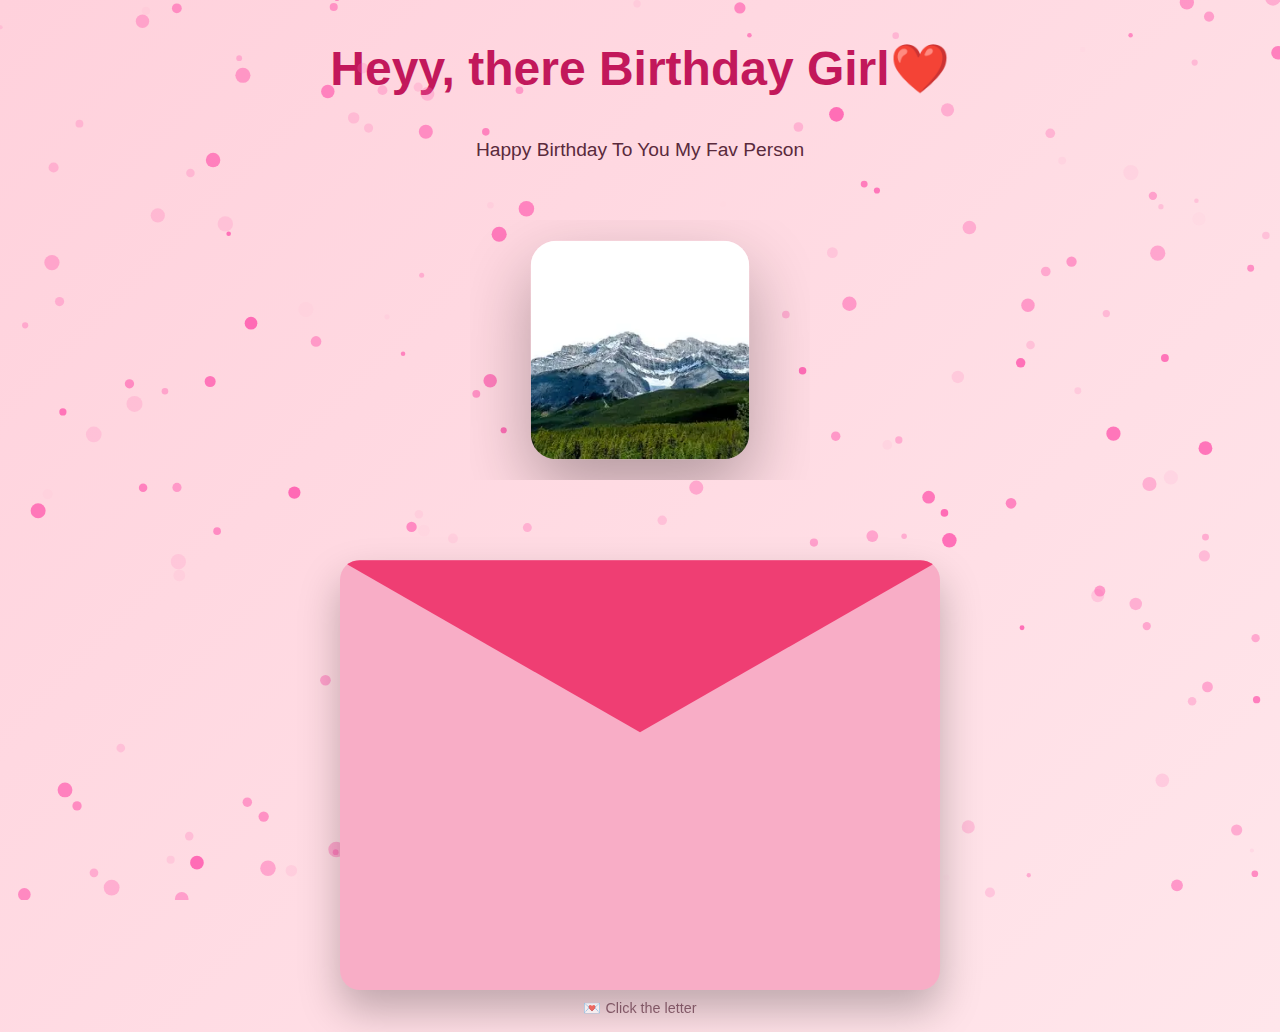
<file: index.html>
<!DOCTYPE html>
<html lang="en">
<head>
  <meta charset="UTF-8">
  <title>💗 A Surprise Awaits</title>
  <link rel="stylesheet" href="countdown.css">
</head>
<body>

  <div class="lock">
    <h1>💗 A Little Surprise Is Waiting</h1>
    <p>Come back on your special day ✨</p>
    <h2 id="timer">
    
    </h2>
  </div>

  <script src="countdown.js"></script>
</body>
</html>
</file>
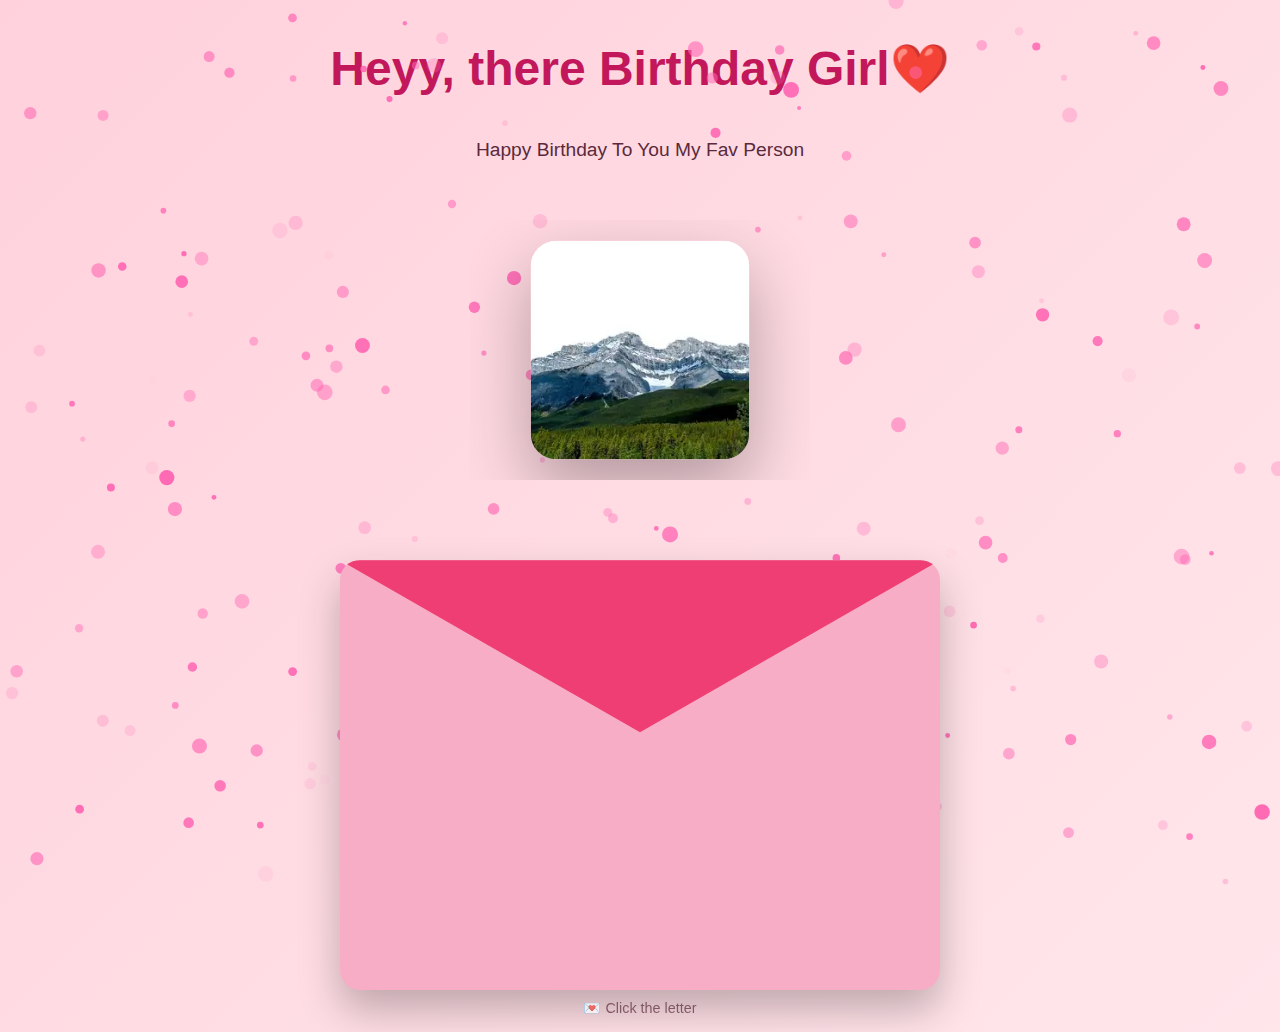
<file: surprise.html>
<!DOCTYPE html>
<html lang="en">
<head>
  <meta charset="UTF-8">
  <title>🎉 Happy Birthday</title>
  <link rel="stylesheet" href="surprise.css">
</head>
<body>

  <canvas id="confetti"></canvas>

  <h1 class="wish">Heyy, there Birthday Girl❤️ </h1>
  <p class="sub">Happy Birthday To You My Fav Person </p>

  <div class="orbit-container">
    <div class="orbit" id="orbit">
      <img src="assets/photos/photo.webp">
      <img src="assets/photos/photo1.webp">
      <img src="assets/photos/photo2.webp">
      <img src="assets/photos/photo3.webp">
    </div>
  </div>
 <div class="letter-wrapper">
  <div class="envelope" id="envelope">
    <div class="flap"></div>

    <div class="letter">
      <p>
       Happy Birthday, my Dumbo ❤️

Today you turn 18, and somehow it feels unreal — like time decided to run faster just to bring you to this moment. Watching you grow, smile, dream, and become you has been one of the most beautiful things in my life.

Dumbo, you don’t even realize how special you are. The way you laugh, the way you care, the way you exist — it all makes my world softer and brighter. Even on ordinary days, you somehow manage to make everything feel warmer just by being there.

Mayu , today isn’t just about another year added to your life — it’s about celebrating 18 years of a heart that deserves all the love in the world. I hope this year gives you happiness that feels calm, love that feels safe, and dreams that slowly start coming true.

No matter where life takes us, I want you to always remember this:
there is someone who believes in you, cares for you deeply, and is endlessly grateful that you were born.

Happy Birthday, my Dumbo 🐘💗
Stay the beautiful soul you are.

— Yours, always ❤️
      </p>
    </div>
  </div>

  <p class="hint">💌 Click the letter</p>
</div>


  <script src="surprise.js"></script>
</body>
</html>
</file>
<file: countdown.css>
* {
  margin: 0;
  padding: 0;
  box-sizing: border-box;
  font-family: 'Poppins', sans-serif;
}

body {
  height: 100vh;
  background: linear-gradient(135deg, #ffd1dc, #ffe6eb);
  display: flex;
  justify-content: center;
  align-items: center;
  color: #5a2a3c;
}

.lock {
  text-align: center;
}

.lock h1 {
  font-size: 2.5rem;
}

.lock p {
  margin: 15px 0;
  font-size: 1.2rem;
}

#timer {
  font-size: 1.8rem;
  color: #c2185b;
}
</file>
<file: surprise.css>
body {
  margin: 0;
  min-height: 100vh;              /* allow page to grow */
  background: linear-gradient(135deg, #ffd1dc, #ffe6eb);
  text-align: center;
  font-family: 'Poppins', sans-serif;
  color: #5a2a3c;

  display: flex;
  flex-direction: column;
  align-items: center;            /* horizontal center only */

  overflow-x: hidden;             /* prevent sideways scroll */
}



canvas {
  position: fixed;
  top: 0;
  left: 0;
  pointer-events: none;
}

/* TEXT */
.wish {
  margin-top: 40px;
  font-size: 3rem;
  color: #c2185b;
}

.sub {
  margin-top: 10px;
  font-size: 1.2rem;
}
/* =========================
   🎞️ SIDEWAYS IMAGE SLIDER
========================= */

.orbit-container {
  width: 340px;
  height: 260px;
  margin: 40px auto;
  overflow: hidden;

  display: flex;
  align-items: center;
  justify-content: center;
}

.orbit {
  position: relative;
  width: 100%;
  height: 100%;
}

/* IMAGES */
.orbit img {
  position: absolute;
  top: 50%;
  left: 50%;

  width: 190px;
  height: 190px;
  object-fit: cover;
  border-radius: 22px;

  opacity: 0;
  transform: translate(-50%, -50%) scale(0.8);
  transition:
    transform 0.8s ease,
    opacity 0.8s ease;

  box-shadow: 0 25px 60px rgba(0,0,0,0.3);
}

/* CENTER IMAGE */
.orbit img.active {
  opacity: 1;
  transform: translate(-50%, -50%) scale(1.15);
  z-index: 3;
}

/* NEXT IMAGE (RIGHT SIDE) */
.orbit img.next {
  opacity: 0;
  transform: translate(120%, -50%) scale(0.8);
}

/* PREVIOUS IMAGE (LEFT SIDE) */
.orbit img.prev {
  opacity: 0;
  transform: translate(-220%, -50%) scale(0.8);
}


/* =========================
   💌 LETTER / MAIL
========================= */

.letter-wrapper {
  margin-top: 40px;
  text-align: center;
}

/* ENVELOPE BODY */
.envelope {
  position: relative;
  width: 300px;
  height: 200px;
  background: #ffc1d6;
  border-radius: 10px;
  margin: auto;
  cursor: pointer;
  overflow: hidden;
  box-shadow: 0 20px 40px rgba(0,0,0,0.25);
}

/* TOP FLAP */
.flap {
  position: absolute;
  top: 0;
  left: 0;
  width: 100%;
  height: 100%;
  background: #ff9fbc;
  clip-path: polygon(0 0, 50% 50%, 100% 0);
  transform-origin: top;
  transition: transform 0.8s ease;
  z-index: 3;
}

/* ENVELOPE BODY */
.envelope {
  position: relative;
  width: 600px;
  height: 430px;
  background: #f8adc6;
  border-radius: 20px;
  margin: auto;
  cursor: pointer;
  overflow: hidden;
  box-shadow: 0 20px 40px rgba(0,0,0,0.25);

  perspective: 800px; /* needed for flap flip */
}

/* TOP FLAP */
.flap {
  position: absolute;
  top: 0;
  left: 0;
  width: 100%;
  height: 100%;
  background: #ef3e73;

  clip-path: polygon(0 0, 50% 40%, 100% 0);
  transform-origin: top center;
  transition: transform 0.8s ease, z-index 0.8s ease;

  z-index: 3; /* above letter when closed */
}

/* LETTER PAPER */
.letter {
  position: absolute;
  bottom: 0;
  left: 10px;
  right: 10px;

  height: 0;
  padding: 0;

  background: #fff;
  border-radius: 6px;
  overflow: hidden;

  transition:
    height 0.8s ease,
    padding 0.8s ease;

  z-index: 2; /* under flap initially */
}

.letter p {
  font-size: 1rem;
  line-height: 1.6;
  color: #5a2a3c;
}

/* 🔥 OPEN STATE FIX */
.envelope.open .flap {
  transform: rotateX(180deg) translateY(-5px);
  z-index: 1; /* SEND FLAP BEHIND LETTER */
}

.envelope.open .letter {
  height: 400px;
  padding: 20px;
  z-index: 2;
}


/* HINT */
.hint {
  margin-top: 10px;
  font-size: 0.9rem;
  opacity: 0.7;
}
</file>
